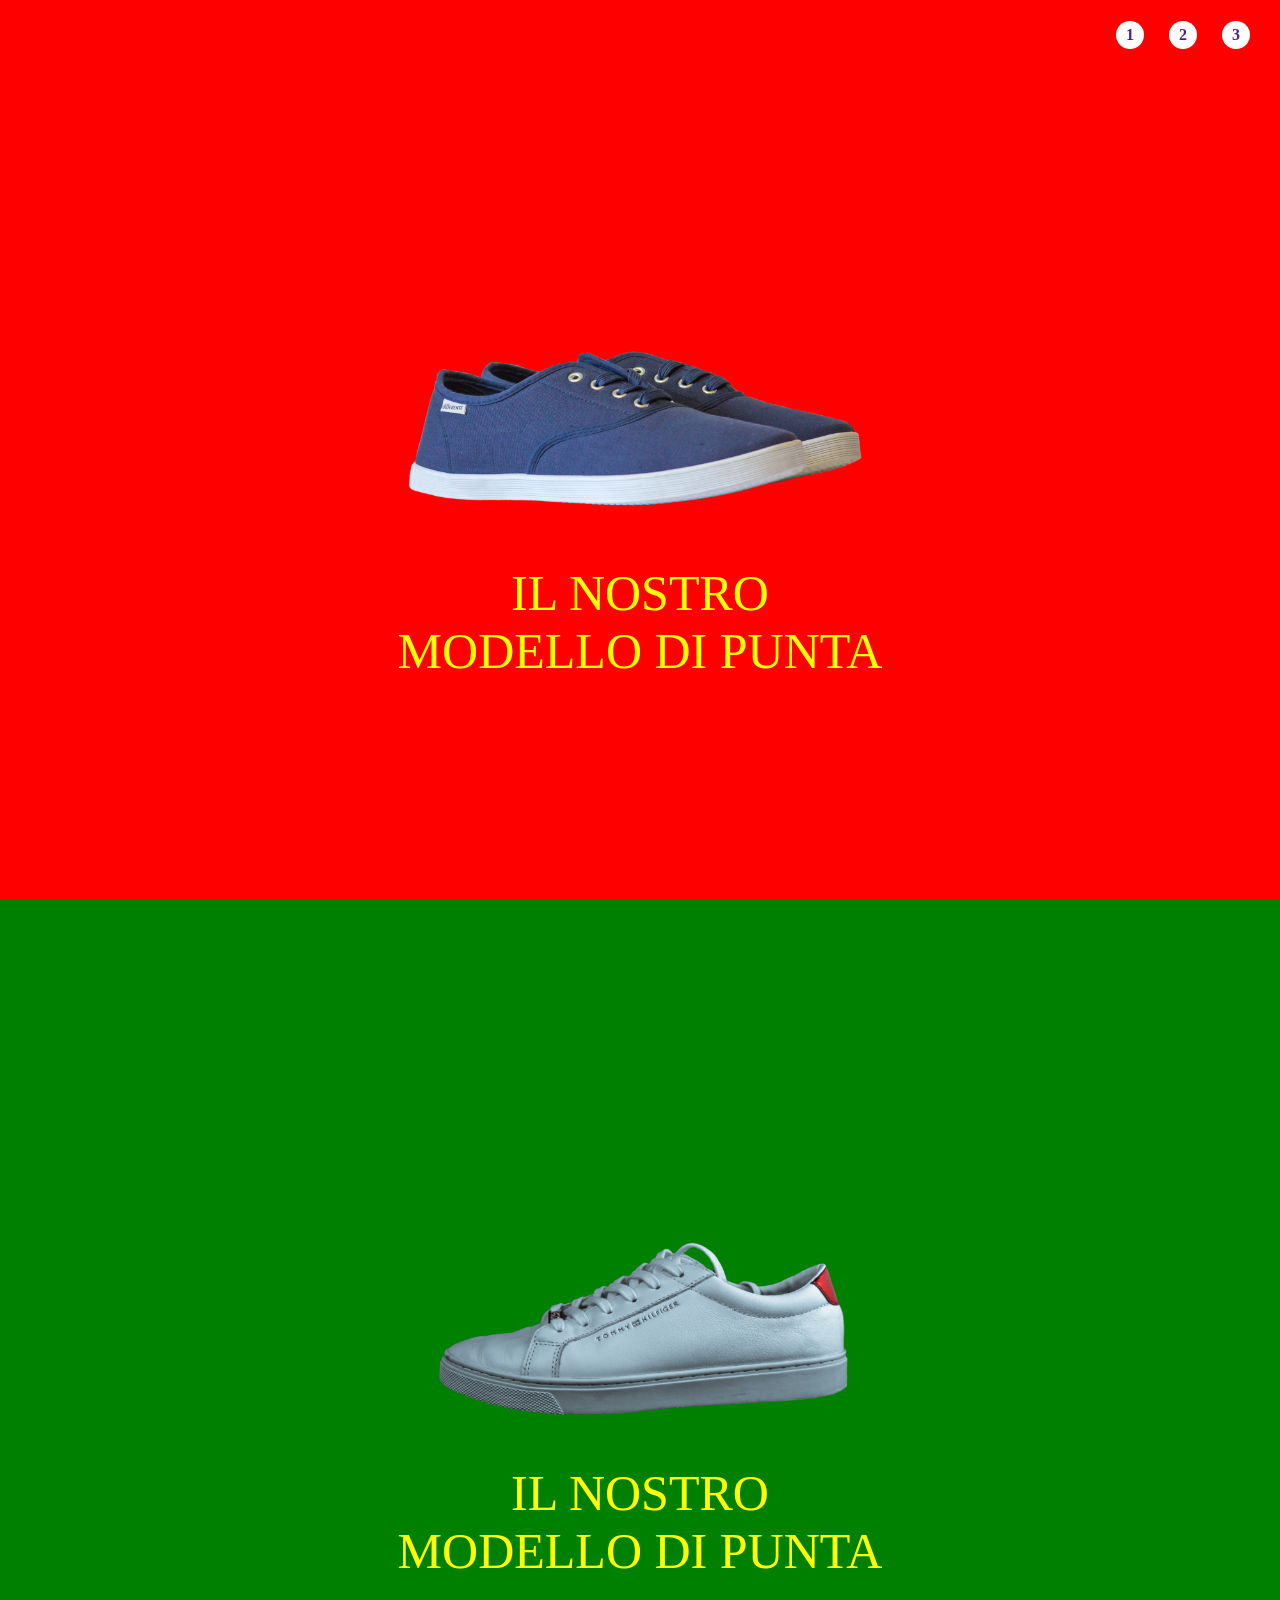
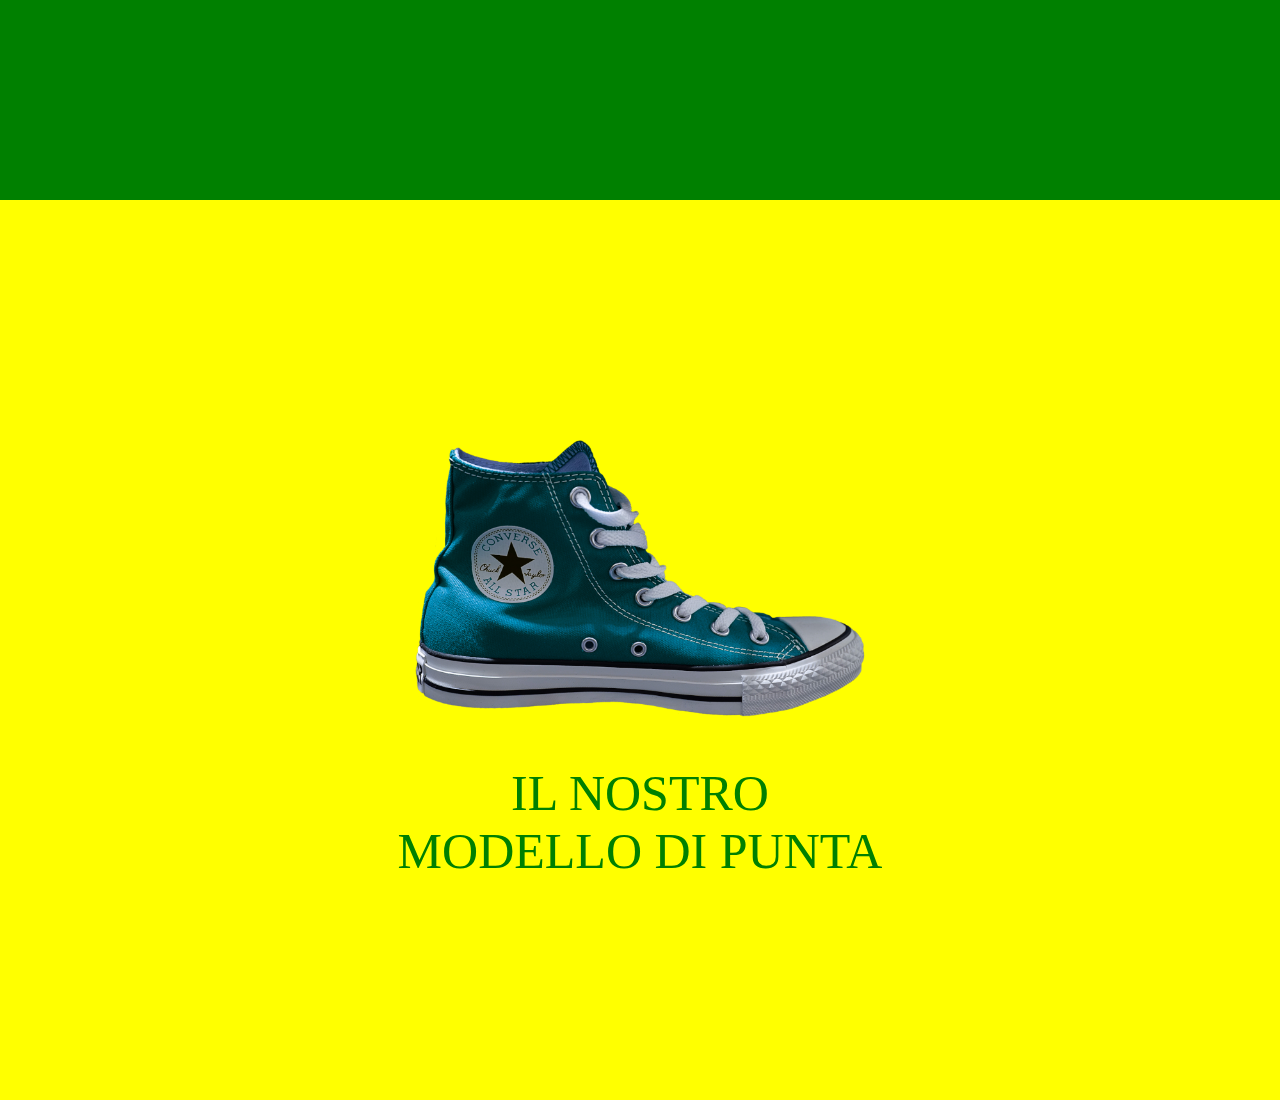
<file: index.html>
<!DOCTYPE html>
<html lang="en">
<head>
    <meta charset="UTF-8">
    <meta name="viewport" content="width=device-width, initial-scale=1.0">
    <title>shoes</title>
    <link rel="stylesheet" href="./css/style.css">

</head>
<body>
    <!-- header -->
    <header>
        <nav>
                <div class="row">
                    <!-- prima colonna --> 
                    <div class="col">
                        <a href="">1</a>
                    </div>
                    <!-- seconda colonna -->
                    <div class="col">
                        <a href="">2</a>
                    </div>
                    <!-- terza colonna -->
                    <div class="col">
                        <a href="">3</a>
                    </div>
                </div>        
        </nav>
    </header>
    <!-- main -->
    <main>

        <!--primo contenitore  -->
        <div class="container red">
            <div class="img-text">
                <img src="./img/01.png" alt="">
                <h1>IL NOSTRO MODELLO DI PUNTA</h1>                
            </div>
        </div>

        <!-- secondo contenitore -->
        <div class="container green">
            <div class="img-text">
                <img src="./img/02.png" alt="">
                <h1>IL NOSTRO MODELLO DI PUNTA</h1>                
            </div>
        </div>

        <!-- terzo conteniotre -->
        <div class="container yellow">
            <div class="img-text">
                <img src="./img/03.png" alt="">
                <h1>IL NOSTRO MODELLO DI PUNTA</h1>                
            </div>
        </div>
        

    </main>
    
</body>
</html>
</file>
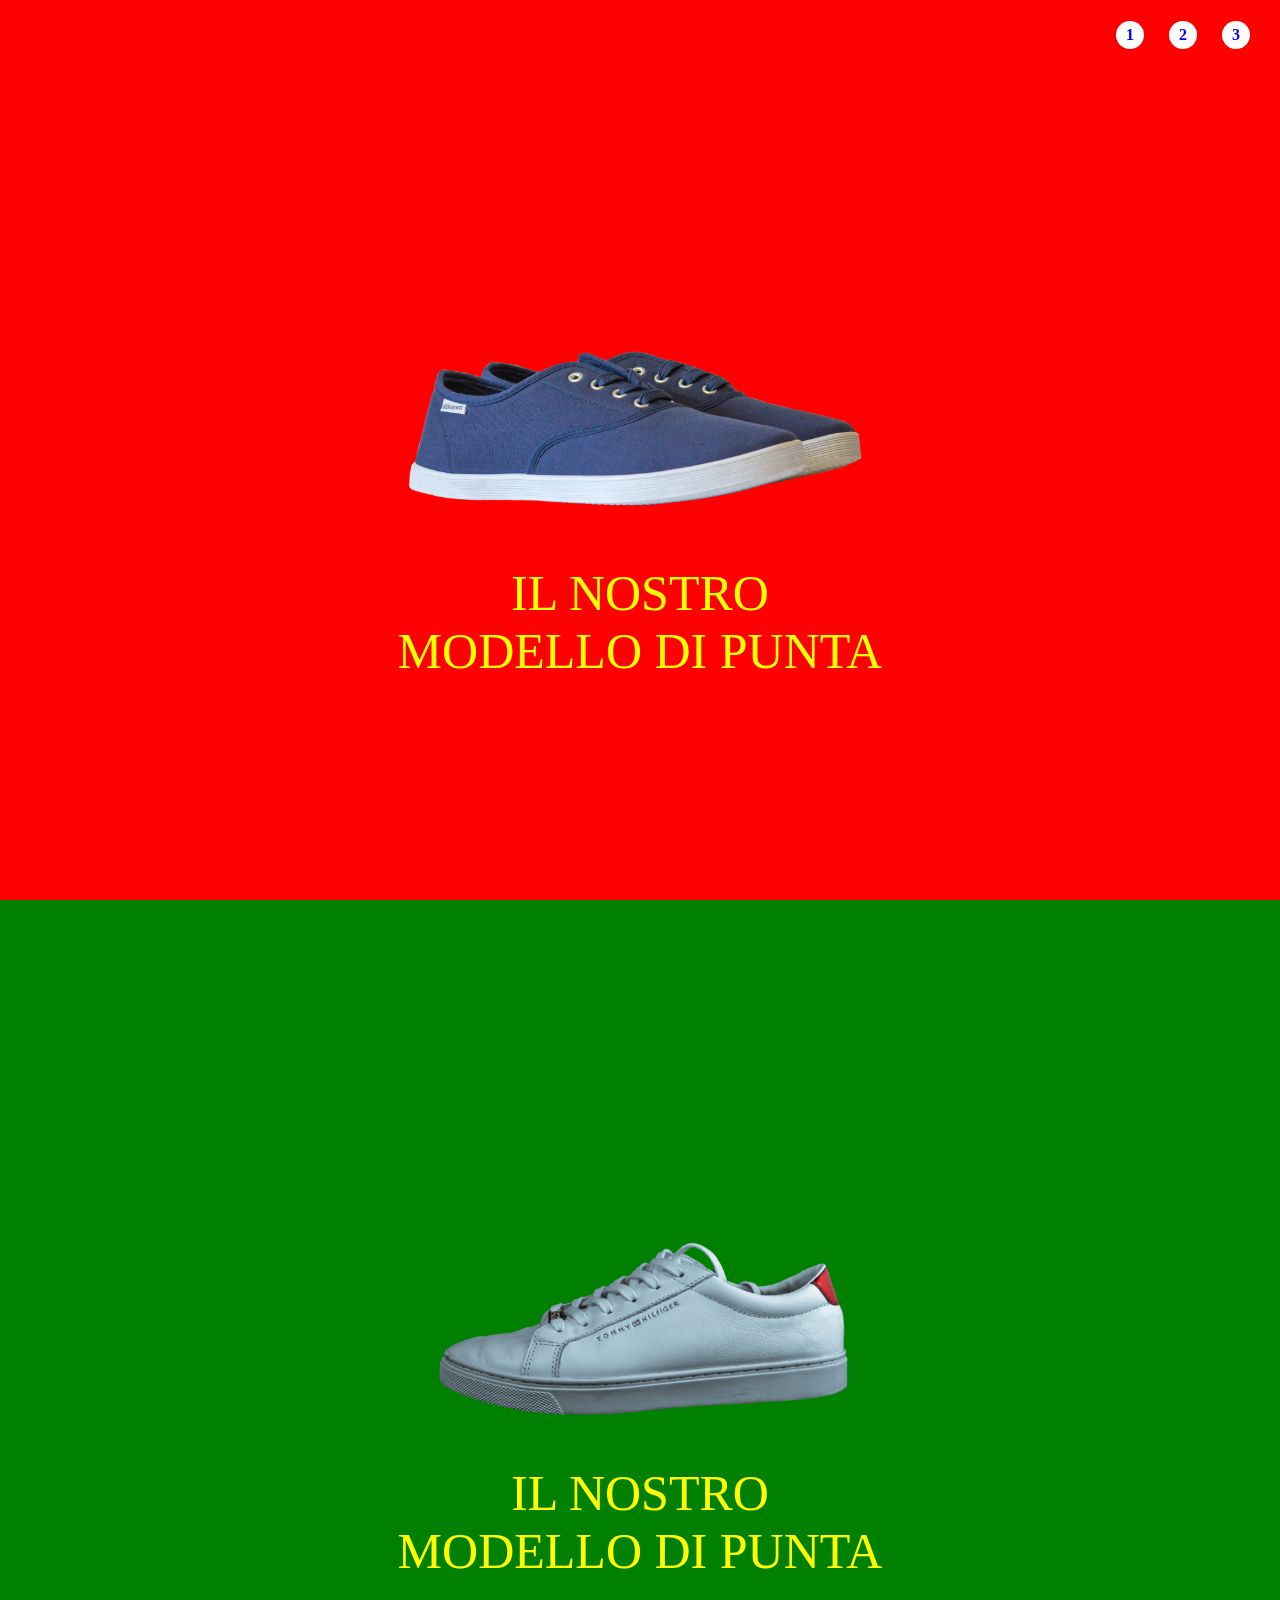
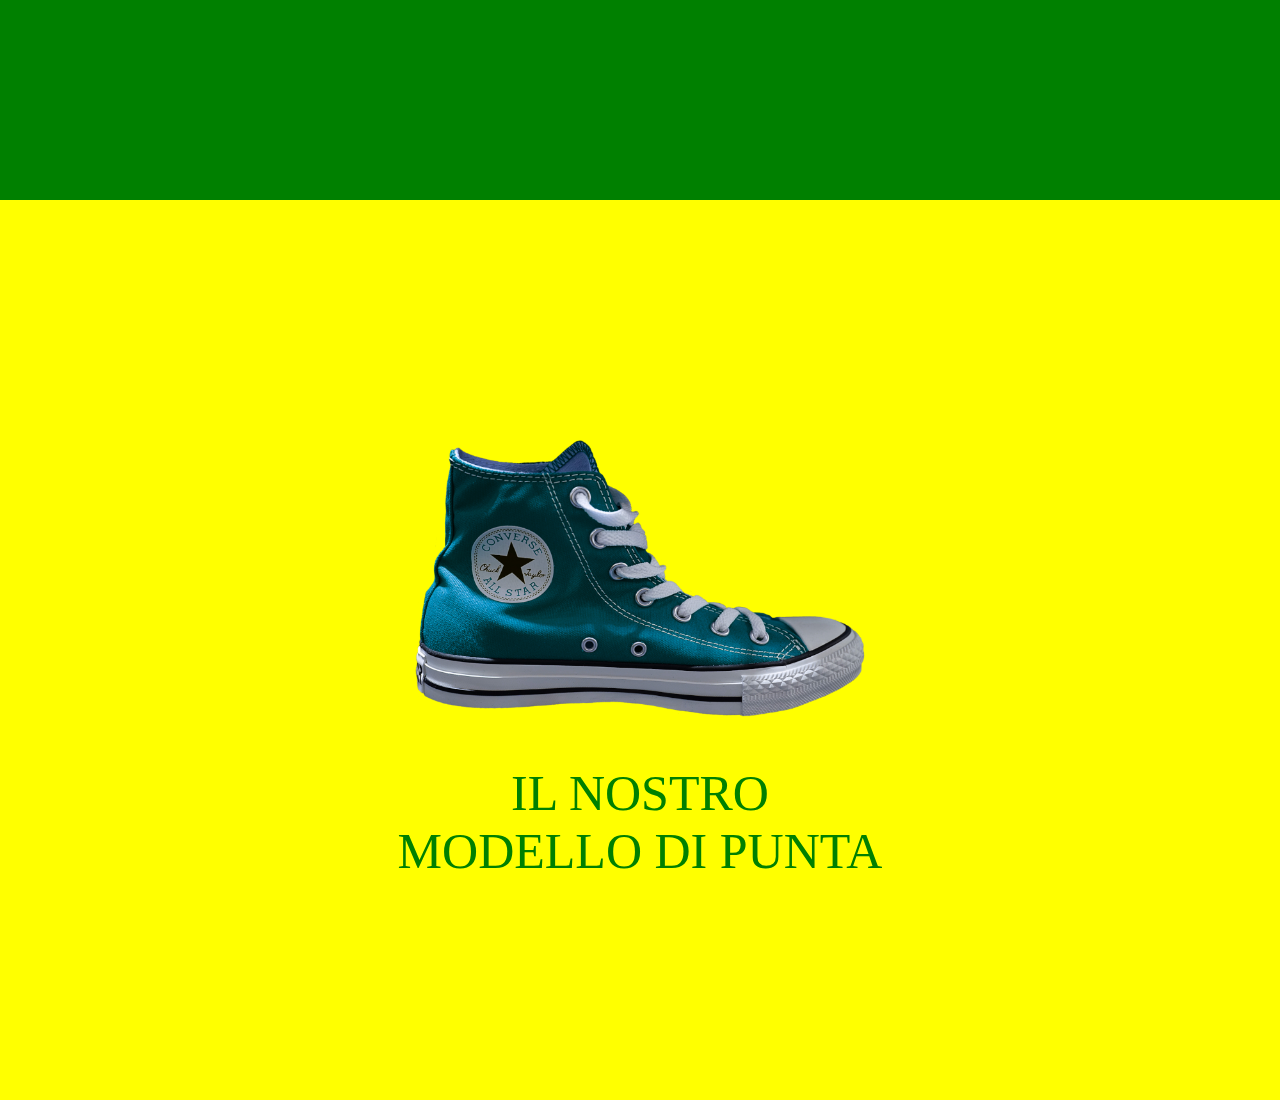
<file: bonus/index.html>
<!DOCTYPE html>
<html lang="en">
<head>
    <meta charset="UTF-8">
    <meta name="viewport" content="width=device-width, initial-scale=1.0">
    <title>shoes</title>
    <link rel="stylesheet" href="./css/style.css">

</head>
<body>
    <!-- header -->
    <header>
        <nav>
                <div class="row">
                    <!-- prima colonna --> 
                    <div class="col">
                        <a href="#red">1</a>
                    </div>
                    <!-- seconda colonna -->
                    <div class="col">
                        <a href="#green">2</a>
                    </div>
                    <!-- terza colonna -->
                    <div class="col">
                        <a href="#yellow">3</a>
                    </div>
                </div>        
        </nav>
    </header>
    <!-- main -->
    <main>

        <!--primo contenitore  -->
        <div class="container " id="red">
            <div class="img-text">
                <img src="./img/01.png" alt="immagine1">
                <h1>IL NOSTRO MODELLO DI PUNTA</h1>                
            </div>
        </div>

        <!-- secondo contenitore -->
        <div class="container " id="green">
            <div class="img-text">
                <img src="./img/02.png" alt="immagine2">
                <h1>IL NOSTRO MODELLO DI PUNTA</h1>                
            </div>
        </div>

        <!-- terzo conteniotre -->
        <div class="container " id="yellow">
            <div class="img-text">
                <img src="./img/03.png" alt="immagine3">
                <h1>IL NOSTRO MODELLO DI PUNTA</h1>                
            </div>
        </div>
        

    </main>
    
</body>
</html>
</file>
<file: css/style.css>
*{
    padding: 0;
    margin: 0;
    box-sizing: border-box;
}
body{
    font-family:Impact, Haettenschweiler, 'Arial Narrow Bold' ;
}

 /* header */
header{
    width: 100vw;
    height: 70px;
    position: fixed;
    z-index: 1;
}

nav, .row{
    width: 100%;
    height: 100%;
}

.row{
    display: flex;
    justify-content: flex-end;
    align-items: center;
    gap: 25px;
    padding: 0 30px;
}

.col{
    background-color: rgb(255, 255, 255);
    padding: 5px 10px;
    border-radius: 50%;
    font-weight: bold; 
   
}

a{
    text-decoration:none ;
}

/* main */
.container{
    width: 100vw;
    height: 100vh;
    position: relative;
}
.red{
    background-color: red;
}
.green{
    background-color: green;
}
.yellow{
    background-color: yellow;
}

.img-text{
    width: 40vw;
    position: absolute;
    left: 50%;
    top: 50%;
    transform: translate(-50%, -50%);
}

img{
    width: 100%;
}

h1{
    font-size: 50px;
    text-align: center;
    font-weight: 500;
    color: yellow;
}

.yellow h1{
    color: green;
}
</file>
<file: bonus/css/style.css>
*{
    padding: 0;
    margin: 0;
    box-sizing: border-box;
}
body{
    font-family:Impact, Haettenschweiler, 'Arial Narrow Bold' ;
}

 /* header */
header{
    width: 100vw;
    height: 70px;
    position: fixed;
    z-index: 1;
}

nav, .row{
    width: 100%;
    height: 100%;
}

.row{
    display: flex;
    justify-content: flex-end;
    align-items: center;
    gap: 25px;
    padding: 0 30px;
}

.col{
    background-color: rgb(255, 255, 255);
    padding: 5px 10px;
    border-radius: 50%;
    font-weight: bold; 
   
}

a{
    text-decoration:none ;
}

/* main */
.container{
    width: 100vw;
    height: 100vh;
    position: relative;
}
#red{
    background-color: red;
}
#green{
    background-color: green;
}
#yellow{
    background-color: yellow;
}

.img-text{
    width: 40vw;
    position: absolute;
    left: 50%;
    top: 50%;
    transform: translate(-50%, -50%);
}

img{
    width: 100%;
}

h1{
    font-size: 50px;
    text-align: center;
    font-weight: 500;
    color: yellow;
}

 #yellow h1{
    color: green;
}
</file>
